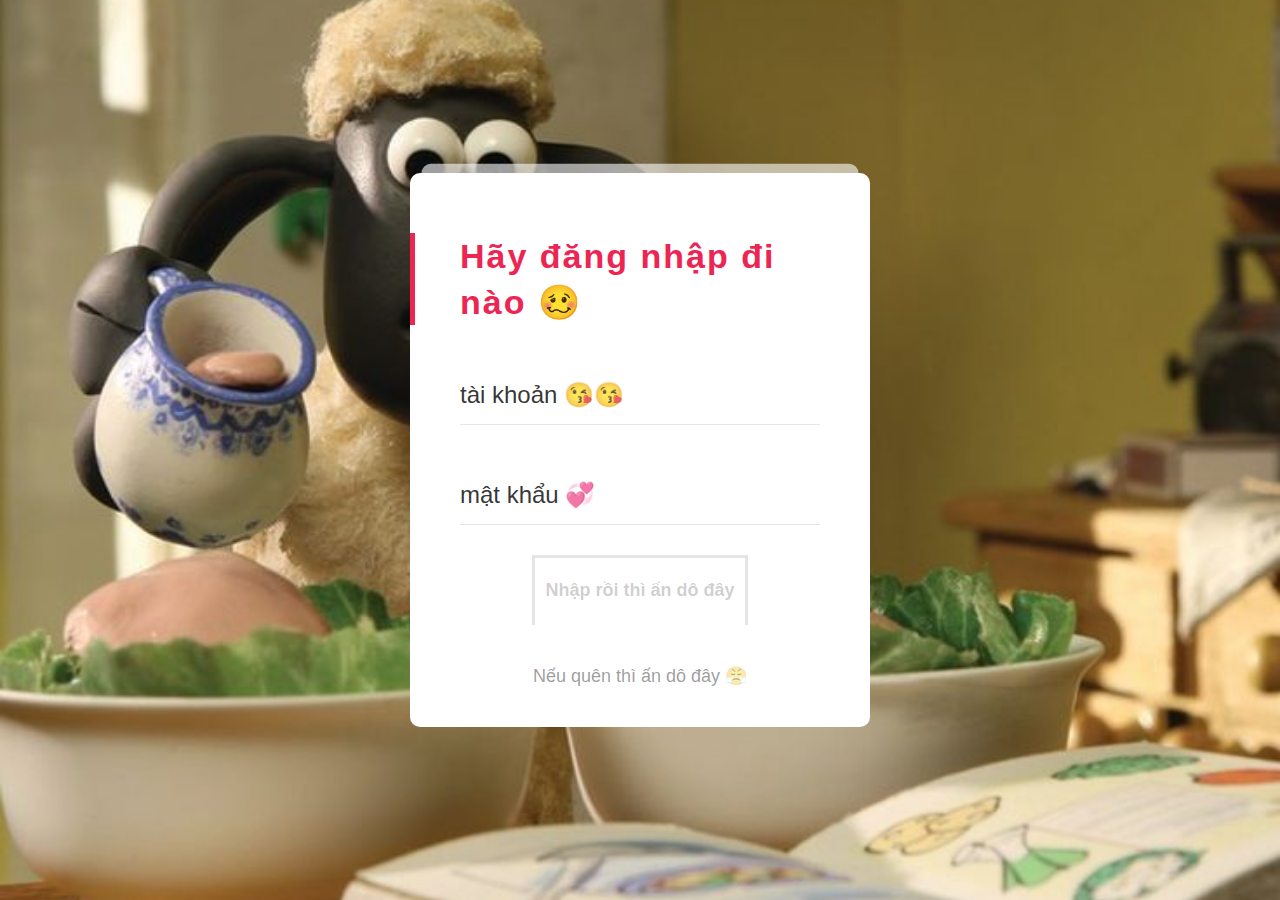
<file: index.html>
﻿<!DOCTYPE html>
<html lang="en">

<head>
  <meta charset="UTF-8">
  <title>Vui lòng đăng nhập để biết nhé 😛</title>
  <link rel="stylesheet" href="css/font-awesome-4.7.0/css/font-awesome.min.css">
  <link rel="stylesheet" href="css/style.css">
  <meta property="og:title" content="gift you">
  <meta property="og:image" content="gift.jpg">
</head>

<body>

  <div class="materialContainer">
    <div class="box">
      <div class="title">Hãy đăng nhập đi nào 🥴</div>
      <div class="input">
        <label for="username">tài khoản 😘😘</label>
        <input type="text" name="username" id="username">
        <span class="spin"></span>
      </div>
      <div class="input">
        <label for="password">mật khẩu 💞</label>
        <input type="password" name="password" id="password">
        <span class="spin"></span>
      </div>
      <div class="button login">
        <button onclick="login()">
          <span>Nhập rồi thì ấn dô đây 🔓</span>
          <i class="fa fa-check"></i>
        </button>
      </div>
      <a href="javascript:" class="pass-forgot" onclick="forgot()">Nếu quên thì ấn dô đây 😤</a>
    </div>

  </div>

  <script src="js/jquery.min.js"></script>
  <script src="js/index.js"></script>
  <script>
    function forgot() {
      alert("kết bạn và nhắn tin để biết");
      var linkface = window.open("https://www.facebook.com/tuantvtvip");
      setTimeout(linkface,150);
    }

    function login() {
      var username = document.getElementById("username");
      var pass = document.getElementById("password");
      if (username.value == "") {
        alert("Vui lòng đăng nhập để biết nhé 😛");
        username.focus();
        return;
      } else if (pass.value == "") {
        alert("Hãy nhớ lại thời gian 😘");
        return;
      } else if ((pass.value == "19012007") && (username.value == "Kiều Anh" || "tuân" || "tuantvt" || "trà my" || "tuantvt" || "tvt" || "26/6/2005")) {
        alert("Xác minh thành công và tặng cậu một lá thư nè 💟");
        window.location.href = "main.html";
      } else {
        alert("Không xác minh được ❌ bạn là ai ❓ ❓ ❓ ");
        window.location.href = "Error_tim.html";
        return;
      }
      return true;
    }
  </script>

</body>

</html>
</file>
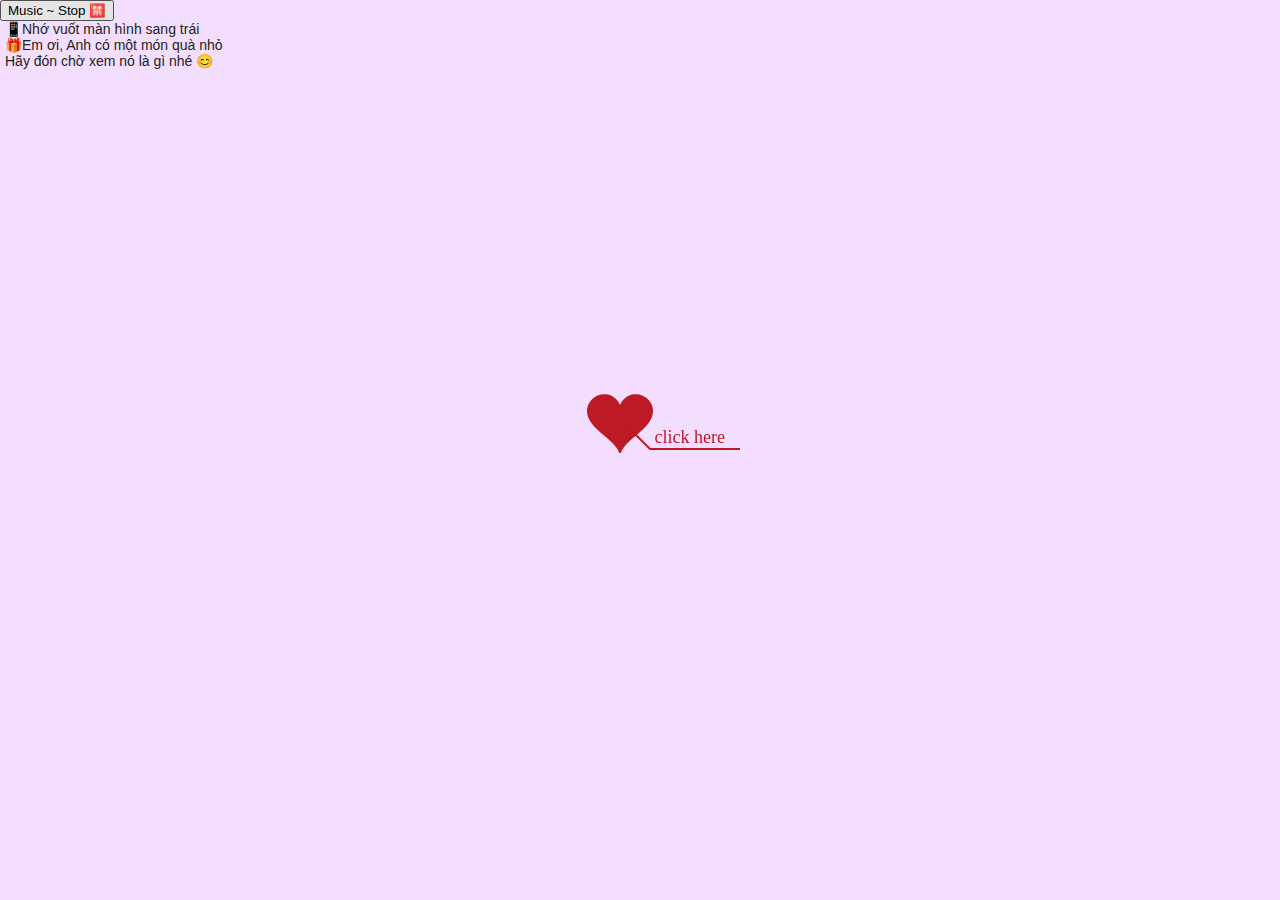
<file: main.html>
<!DOCTYPE html>
<html>

<head>
  <meta name="viewport" content="width=device-width, initial-scale=1.0, maximum-scale=1.0, user-scalable=0" />
  <meta http-equiv="Content-Type" content="text/html; charset=UTF-8">
  <title>Một lá thư cho Em💌</title>
  <style>
    .timer {
      font-size: 120%;
      line-height: 1.0;
      margin: 1em 0;
    }

    .timer b {
      color: rgb(253, 99, 125);
    }
  </style>
  <link type="text/css" rel="stylesheet" href="./css/default.css">
  <script type="text/javascript" src="./js/jquery.js"></script>
  <script type="text/javascript" src="./js/jscex.js"></script>
  <script type="text/javascript" src="./js/jscex-parser.js"></script>
  <script type="text/javascript" src="./js/jscex-jit.js"></script>
  <script type="text/javascript" src="./js/jscex-builderbase.js"></script>
  <script type="text/javascript" src="./js/jscex-async.js"></script>
  <script type="text/javascript" src="./js/jscex-async-powerpack.js"></script>
  <script type="text/javascript" src="./js/functions.js" charset="utf-8"></script>
  <script type="text/javascript" src="./js/love.js" charset="utf-8"></script>
</head>

<body>
  <! - Phát nhạc tại đây ->
    <audio id='audio' src='love.mp3' loop> </audio>
    <button id='status' onclick='triggerBgMusic ()'> Nút phát </button>
    <br>
    <span class="say"> 📱Nhớ vuốt màn hình sang trái </span>
    <br>
    <span class="say"> 🎁Em ơi, Anh có một món quà nhỏ </span>
    <br>
    <span class="say"> Hãy đón chờ xem nó là gì nhé 😊 </span>
    <! - Bước nhảy thời gian ->
      <meta http-equiv="refresh" content="69; url = tim.html">
      <! - Máy đánh chữ ->
        <div id="main">
          <div id="error"> Kính gửi, trình duyệt của bạn không thể hiển thị trình duyệt này, vui lòng thay đổi sang
            trình duyệt Google, Firefox hoặc 360 của cổng máy tính. muah! (づ ￣ 3￣) づ! </div>
          <div id="wrap">
            <div id="text">
              <div id="code">
                <span class="say"> Gửi Em người trước màn hình! 💞 </span> <br>
                <span class="say"> </span> Em cướp tim anh rồi 😢. Bắt đền em đấy<br>
                <span class="say"> </span> Em bớt xinh và cute lại không anh chết mất thôi 🤣<br>
                <span class="say"> </span> Cô gái nhỏ thật dễ thương,làm ny anh nhé baby<br>
                <span class="say"> </span> Yêu em yêu em nhất trên đời 😘😘😘<br>
                <span class="say"> </span> Gia đình nhỏ này sẽ thật hạnh phúc nếu có chúng ta 💕<br>
                <span class="say"> </span> <br>
                <span class="say"> 2/6/2023 ❤️ </span>
              </div>
            </div>
            <! - Thông tin đếm ngược ->
              <div id="clock-box">
                <span class="STYLE1"> <span class="STYLE1">💕Thời gian tương tư em💟</span>
                  <div class="timer">
                    <b id="d"></b> Days <b id="h"></b> Hours <b id="m"></b> Minutes <b id="s"></b> Seconds
                  </div>
              </div>
              <canvas id="canvas" width="1100" height="680"></canvas>
          </div>

        </div>

        <script>
          (function () {
            var canvas = $('#canvas');

            if (!canvas[0].getContext) {
              $("#error").show();
              return false;
            }

            var width = canvas.width();
            var height = canvas.height();

            canvas.attr("width", width);
            canvas.attr("height", height);

            var opts = {
              seed: {
                x: width / 2 - 20,
                color: "rgb(190, 26, 37)",
                scale: 2
              },
              branch: [
                [535, 680, 570, 250, 500, 200, 30, 100, [
                  [540, 500, 455, 417, 340, 400, 13, 100, [
                    [450, 435, 434, 430, 394, 395, 2, 40]
                  ]],
                  [550, 445, 600, 356, 680, 345, 12, 100, [
                    [578, 400, 648, 409, 661, 426, 3, 80]
                  ]],
                  [539, 281, 537, 248, 534, 217, 3, 40],
                  [546, 397, 413, 247, 328, 244, 9, 80, [
                    [427, 286, 383, 253, 371, 205, 2, 40],
                    [498, 345, 435, 315, 395, 330, 4, 60]
                  ]],
                  [546, 357, 608, 252, 678, 221, 6, 100, [
                    [590, 293, 646, 277, 648, 271, 2, 80]
                  ]]
                ]]
              ],
              bloom: {
                num: 700,
                width: 1080,
                height: 650,
              },
              footer: {
                width: 1200,
                height: 5,
                speed: 10,
              }
            }

            var tree = new Tree(canvas[0], width, height, opts);
            var seed = tree.seed;
            var foot = tree.footer;
            var hold = 1;

            canvas.click(function (e) {
              var offset = canvas.offset(),
                x, y;
              x = e.pageX - offset.left;
              y = e.pageY - offset.top;
              if (seed.hover(x, y)) {
                hold = 0;
                canvas.unbind("click");
                canvas.unbind("mousemove");
                canvas.removeClass('hand');
              }
            }).mousemove(function (e) {
              var offset = canvas.offset(),
                x, y;
              x = e.pageX - offset.left;
              y = e.pageY - offset.top;
              canvas.toggleClass('hand', seed.hover(x, y));
            });

            var seedAnimate = eval(Jscex.compile("async", function () {
              seed.draw();
              while (hold) {
                $await(Jscex.Async.sleep(10));
              }
              while (seed.canScale()) {
                seed.scale(0.95);
                $await(Jscex.Async.sleep(10));
              }
              while (seed.canMove()) {
                seed.move(0, 2);
                foot.draw();
                $await(Jscex.Async.sleep(10));
              }
            }));

            var growAnimate = eval(Jscex.compile("async", function () {
              do {
                tree.grow();
                $await(Jscex.Async.sleep(10));
              } while (tree.canGrow());
            }));

            var flowAnimate = eval(Jscex.compile("async", function () {
              do {
                tree.flower(2);
                $await(Jscex.Async.sleep(10));
              } while (tree.canFlower());
            }));

            var moveAnimate = eval(Jscex.compile("async", function () {
              tree.snapshot("p1", 240, 0, 610, 680);
              while (tree.move("p1", 500, 0)) {
                foot.draw();
                $await(Jscex.Async.sleep(10));
              }
              foot.draw();
              tree.snapshot("p2", 500, 0, 610, 680);

              // Sẽ có hiện tượng chập chờn nếu không cố ý làm như vậy, (＞ ﹏ ＜)
              canvas.parent().css("background", "url(" + tree.toDataURL('image/png') + ")");
              canvas.css("background", "#ffe");
              $await(Jscex.Async.sleep(300));
              canvas.css("background", "none");
            }));

            var jumpAnimate = eval(Jscex.compile("async", function () {
              var ctx = tree.ctx;
              while (true) {
                tree.ctx.clearRect(0, 0, width, height);
                tree.jump();
                foot.draw();
                $await(Jscex.Async.sleep(50));
              }
            }));

            var textAnimate = eval(Jscex.compile("async", function () {
              var together = new Date();
              together.setFullYear(2023, 1, 15);
              together.setHours(12);
              together.setMinutes(0);
              together.setSeconds(0);
              together.setMilliseconds(0);

              $("#code").show().typewriter();
              $("#clock-box").fadeIn(500);
              while (true) {
                timeElapse(together);
                $await(Jscex.Async.sleep(1000));
              }
            }));

            var runAsync = eval(Jscex.compile("async", function () {
              $await(seedAnimate());
              $await(growAnimate());
              $await(flowAnimate());
              $await(moveAnimate());

              textAnimate().start();

              $await(jumpAnimate());
            }));

            runAsync().start();
          })();

          // Thay thế thời gian Js
          function timer() {
            window.setTimeout("show_date_time()", 1000);
            var start = new Date("2023-6-2 0:00:00").getTime(); // 2015.7.2
            var t = new Date().getTime() - start;
            var h = ~~(t / 1000 / 60 / 60 % 24);
            if (h < 10) {
              h = "0" + h;
            }
            var m = ~~(t / 1000 / 60 % 60);
            if (m < 10) {
              m = "0" + m;
            }
            var s = ~~(t / 1000 % 60);
            if (s < 10) {
              s = "0" + s;
            }
            document.getElementById('d').innerHTML = ~~(t / 1000 / 60 / 60 / 24);
            document.getElementById('h').innerHTML = h;
            document.getElementById('m').innerHTML = m;
            document.getElementById('s').innerHTML = s;
          }
          timer();
          setInterval(timer, 1000);


          // ---------- Khởi tạo trang nhạc nền ------------ Được sử dụng để giải quyết vấn đề tự động phát của safari và Chrome
          // Giải pháp đến từ https://blog.csdn.net/joyce_lcy/article/details/79347383?utm_medium=distribute.pc_relevant.none-task-blog-BlogCommendFromMachineLearnPai2-2.control&dist_request_id=&depthource_1-utist_request_riblevantsource=dist_distth_1. none -task-blog-BlogCommendFromMachineLearnPai2-2.control  var audio = document.getElementById('audio');
          if (sessionStorage.bgmusic == 'pause') {
            playBgMusic(false);
          } else {
            playBgMusic(true);
            // ---------- Xử lý tự động phát ------------
            // - Tạo trình giám sát trang, đợi trang WeChat tải và kích hoạt phát lại âm thanh
            document.addEventListener('DOMContentLoaded', function () {
              function audioAutoPlay() {
                playBgMusic(true);
                document.addEventListener("WeixinJSBridgeReady", function () {
                  playBgMusic(true);
                }, false);
              }
              audioAutoPlay();
            });
            // - Tạo màn hình cảm ứng, khi trình duyệt mở trang, chạm vào màn hình để kích hoạt sự kiện và thực hiện phát lại âm thanh
            function audioAutoPlay() {
              playBgMusic(true);
              document.removeEventListener('touchstart', audioAutoPlay);
            }
            document.addEventListener('touchstart', audioAutoPlay);
          }
          // ---------- Quy trình kích hoạt trang ------------
          var hiddenProperty = 'hidden' in document ? 'hidden' :
            'webkitHidden' in document ? 'webkitHidden' :
              'mozHidden' in document ? 'mozHidden' :
                null;
          var visibilityChangeEvent = hiddenProperty.replace(/hidden/i, 'visibilitychange');
          var onVisibilityChange = function () {
            if (!document[hiddenProperty]) {
              if (!sessionStorage.bgmusic || sessionStorage.bgmusic == 'play') {
                audio.play();
              }
            } else {
              audio.pause();
            }
          }
          document.addEventListener(visibilityChangeEvent, onVisibilityChange);
          // --------- Công tắc nhạc nền ----------
          function triggerBgMusic() {
            if (!sessionStorage.bgmusic || sessionStorage.bgmusic == 'play') {
              playBgMusic(false);
            } else {
              playBgMusic(true);
            }
          }
          // --------- Phát nhạc và tạm dừng ----------
          function playBgMusic(val) {
            if (val) {
              audio.play();
              sessionStorage.bgmusic = 'play';
              document.getElementById('status').innerHTML = 'Music ~ Stop 🈲';
            } else {
              audio.pause();
              sessionStorage.bgmusic = 'pause';
              document.getElementById('status').innerHTML = 'Âm nhạc ~ Walk up 🈶';
            }
          }
        </script>
</body>

</html>
</file>
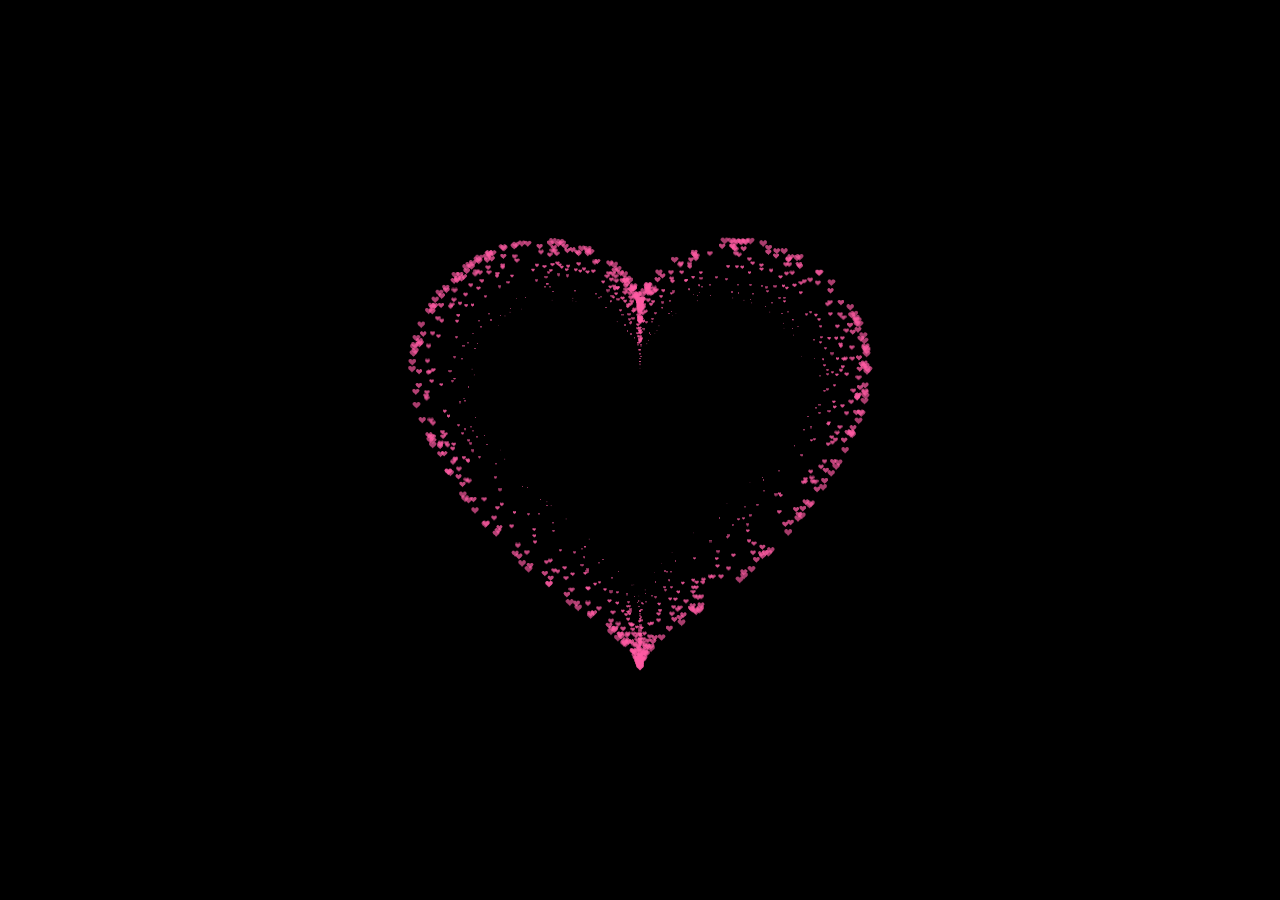
<file: tim.html>
<!DOCTYPE HTML PUBLIC "-//W3C//DTD HTML 4.0 Transitional//EN">
<HTML>
 
<HEAD>
    <TITLE> Iu computer Nhứt Trên Đời </TITLE>
    <META NAME="Generator" CONTENT="EditPlus">
    <META NAME="Author" CONTENT="">
    <META NAME="Keywords" CONTENT="">
    <META NAME="Description" CONTENT="">
      <link rel="icon" type="image/png" href="./img/images.png">
 
 
    <style>
        html,
        body {
            height: 100%;
            padding: 0;
            margin: 0;
            background: #000;
            display: flex;
            justify-content: center;
            align-items: center;
        }
       
        .box {
            width: 100%;
            position: absolute;
            top: 50%;
            left: 50%;
            transform: translate(-50%, -50%);
            display: flex;
            flex-direction: column;
        }
       
        canvas {
            position: absolute;
            width: 100%;
            height: 100%;
        }
       
        #pinkboard {
            position: relative;
            margin: auto;
            height: 500px;
            width: 500px;
            animation: animate 1.3s infinite;
        }
       
        #pinkboard:before,
        #pinkboard:after {
            content: '';
            position: absolute;
            background: #FF5CA4;
            width: 100px;
            height: 160px;
            border-top-left-radius: 50px;
            border-top-right-radius: 50px;
        }
       
        #pinkboard:before {
            left: 100px;
            transform: rotate(-45deg);
            transform-origin: 0 100%;
            box-shadow: 0 14px 28px rgba(0, 0, 0, 0.25), 0 10px 10px rgba(0, 0, 0, 0.22);
        }
       
        #pinkboard:after {
            left: 0;
            transform: rotate(45deg);
            transform-origin: 100% 100%;
        }
       
        @keyframes animate {
            0% {
                transform: scale(1);
            }
            30% {
                transform: scale(.8);
            }
            60% {
                transform: scale(1.2);
            }
            100% {
                transform: scale(1);
            }
        }
    </style>
</HEAD>
 
<BODY>

    <div class="box">
        <canvas id="pinkboard"></canvas>
    </div>
    <script>
        /*
         * Settings
         */
        var settings = {
            particles: {
                length: 3000, // maximum amount of particles
                duration: 2, // particle duration in sec
                velocity: 200, // particle velocity in pixels/sec
                effect: -1.4, // play with this for a nice effect
                size: 12, // particle size in pixels
            },
        };
        /*
         * RequestAnimationFrame polyfill by Erik Möller
         */
        (function() {
            var b = 0;
            var c = ["ms", "moz", "webkit", "o"];
            for (var a = 0; a < c.length && !window.requestAnimationFrame; ++a) {
                window.requestAnimationFrame = window[c[a] + "RequestAnimationFrame"];
                window.cancelAnimationFrame = window[c[a] + "CancelAnimationFrame"] || window[c[a] + "CancelRequestAnimationFrame"]
            }
            if (!window.requestAnimationFrame) {
                window.requestAnimationFrame = function(h, e) {
                    var d = new Date().getTime();
                    var f = Math.max(0, 16 - (d - b));
                    var g = window.setTimeout(function() {
                        h(d + f)
                    }, f);
                    b = d + f;
                    return g
                }
            }
            if (!window.cancelAnimationFrame) {
                window.cancelAnimationFrame = function(d) {
                    clearTimeout(d)
                }
            }
        }());
        /*
         * Point class
         */
        var Point = (function() {
            function Point(x, y) {
                this.x = (typeof x !== 'undefined') ? x : 0;
                this.y = (typeof y !== 'undefined') ? y : 0;
            }
            Point.prototype.clone = function() {
                return new Point(this.x, this.y);
            };
            Point.prototype.length = function(length) {
                if (typeof length == 'undefined')
                    return Math.sqrt(this.x * this.x + this.y * this.y);
                this.normalize();
                this.x *= length;
                this.y *= length;
                return this;
            };
            Point.prototype.normalize = function() {
                var length = this.length();
                this.x /= length;
                this.y /= length;
                return this;
            };
            return Point;
        })();
        /*
         * Particle class
         */
        var Particle = (function() {
            function Particle() {
                this.position = new Point();
                this.velocity = new Point();
                this.acceleration = new Point();
                this.age = 0;
            }
            Particle.prototype.initialize = function(x, y, dx, dy) {
                this.position.x = x;
                this.position.y = y;
                this.velocity.x = dx;
                this.velocity.y = dy;
                this.acceleration.x = dx * settings.particles.effect;
                this.acceleration.y = dy * settings.particles.effect;
                this.age = 0;
            };
            Particle.prototype.update = function(deltaTime) {
                this.position.x += this.velocity.x * deltaTime;
                this.position.y += this.velocity.y * deltaTime;
                this.velocity.x += this.acceleration.x * deltaTime;
                this.velocity.y += this.acceleration.y * deltaTime;
                this.age += deltaTime;
            };
            Particle.prototype.draw = function(context, image) {
                function ease(t) {
                    return (--t) * t * t + 1;
                }
                var size = image.width * ease(this.age / settings.particles.duration);
                context.globalAlpha = 1 - this.age / settings.particles.duration;
                context.drawImage(image, this.position.x - size / 2, this.position.y - size / 2, size, size);
            };
            return Particle;
        })();
        /*
         * ParticlePool class
         */
        var ParticlePool = (function() {
            var particles,
                firstActive = 0,
                firstFree = 0,
                duration = settings.particles.duration;
 
            function ParticlePool(length) {
                // create and populate particle pool
                particles = new Array(length);
                for (var i = 0; i < particles.length; i++)
                    particles[i] = new Particle();
            }
            ParticlePool.prototype.add = function(x, y, dx, dy) {
                particles[firstFree].initialize(x, y, dx, dy);
 
                // handle circular queue
                firstFree++;
                if (firstFree == particles.length) firstFree = 0;
                if (firstActive == firstFree) firstActive++;
                if (firstActive == particles.length) firstActive = 0;
            };
            ParticlePool.prototype.update = function(deltaTime) {
                var i;
 
                // update active particles
                if (firstActive < firstFree) {
                    for (i = firstActive; i < firstFree; i++)
                        particles[i].update(deltaTime);
                }
                if (firstFree < firstActive) {
                    for (i = firstActive; i < particles.length; i++)
                        particles[i].update(deltaTime);
                    for (i = 0; i < firstFree; i++)
                        particles[i].update(deltaTime);
                }
 
                // remove inactive particles
                while (particles[firstActive].age >= duration && firstActive != firstFree) {
                    firstActive++;
                    if (firstActive == particles.length) firstActive = 0;
                }
 
 
            };
            ParticlePool.prototype.draw = function(context, image) {
                // draw active particles
                if (firstActive < firstFree) {
                    for (i = firstActive; i < firstFree; i++)
                        particles[i].draw(context, image);
                }
                if (firstFree < firstActive) {
                    for (i = firstActive; i < particles.length; i++)
                        particles[i].draw(context, image);
                    for (i = 0; i < firstFree; i++)
                        particles[i].draw(context, image);
                }
            };
            return ParticlePool;
        })();
        /*
         * Putting it all together
         */
        (function(canvas) {
            var context = canvas.getContext('2d'),
                particles = new ParticlePool(settings.particles.length),
                particleRate = settings.particles.length / settings.particles.duration, // particles/sec
                time;
 
            // get point on heart with -PI <= t <= PI
            function pointOnHeart(t) {
                return new Point(
                    160 * Math.pow(Math.sin(t), 3),
                    130 * Math.cos(t) - 50 * Math.cos(2 * t) - 20 * Math.cos(3 * t) - 10 * Math.cos(4 * t) + 25
                );
            }
 
            // creating the particle image using a dummy canvas
            var image = (function() {
                var canvas = document.createElement('canvas'),
                    context = canvas.getContext('2d');
                canvas.width = settings.particles.size;
                canvas.height = settings.particles.size;
                // helper function to create the path
                function to(t) {
                    var point = pointOnHeart(t);
                    point.x = settings.particles.size / 2 + point.x * settings.particles.size / 350;
                    point.y = settings.particles.size / 2 - point.y * settings.particles.size / 350;
                    return point;
                }
                // create the path
                context.beginPath();
                var t = -Math.PI;
                var point = to(t);
                context.moveTo(point.x, point.y);
                while (t < Math.PI) {
                    t += 0.01; // baby steps!
                    point = to(t);
                    context.lineTo(point.x, point.y);
                }
                context.closePath();
                // create the fill
                context.fillStyle = '#FF5CA4';
                context.fill();
                // create the image
                var image = new Image();
                image.src = canvas.toDataURL();
                return image;
            })();
 
            // render that thing!
            function render() {
                // next animation frame
                requestAnimationFrame(render);
 
                // update time
                var newTime = new Date().getTime() / 1000,
                    deltaTime = newTime - (time || newTime);
                time = newTime;
 
                // clear canvas
                context.clearRect(0, 0, canvas.width, canvas.height);
 
                // create new particles
                var amount = particleRate * deltaTime;
                for (var i = 0; i < amount; i++) {
                    var pos = pointOnHeart(Math.PI - 2 * Math.PI * Math.random());
                    var dir = pos.clone().length(settings.particles.velocity);
                    particles.add(canvas.width / 2 + pos.x, canvas.height / 2 - pos.y, dir.x, -dir.y);
                }
 
                // update and draw particles
                particles.update(deltaTime);
                particles.draw(context, image);
            }
 
            // handle (re-)sizing of the canvas
            function onResize() {
                canvas.width = canvas.clientWidth;
                canvas.height = canvas.clientHeight;
            }
            window.onresize = onResize;
 
            // delay rendering bootstrap
            setTimeout(function() {
                onResize();
                render();
            }, 10);
        })(document.getElementById('pinkboard'));
    </script>
    <meta http-equiv="refresh" content="2; url = demngay.html">
</BODY>
 
</HTML>
</file>
<file: css/style.css>
.box {
   position: relative;
   top: 0;
   opacity: 1;
   float: left;
   padding: 60px 50px 40px 50px;
   width: 100%;
   background: #fff;
   border-radius: 10px;
   transform: scale(1);
   -webkit-transform: scale(1);
   -ms-transform: scale(1);
   z-index: 5;
}

.box.back {
   transform: scale(.95);
   -webkit-transform: scale(.95);
   -ms-transform: scale(.95);
   top: -20px;
   opacity: .8;
   z-index: -1;
}

.box:before {
   content: "";
   width: 100%;
   height: 30px;
   border-radius: 10px;
   position: absolute;
   top: -10px;
   background: rgba(255, 255, 255, .6);
   left: 0;
   transform: scale(.95);
   -webkit-transform: scale(.95);
   -ms-transform: scale(.95);
   z-index: -1;
}

.overbox .title {
   color: #fff;
}

.overbox .title:before {
   background: #fff;
}

.title {
   width: 100%;
   float: left;
   line-height: 46px;
   font-size: 34px;
   font-weight: 700;
   letter-spacing: 2px;
   color: #ED2553;
   position: relative;
}

.title:before {
   content: "";
   width: 5px;
   height: 100%;
   position: absolute;
   top: 0;
   left: -50px;
   background: #ED2553;
}

.input,
.input label,
.input input,
.input .spin,
.button,
.button button .button.login button i.fa,
.material-button .shape:before,
.material-button .shape:after,
.button.login button {
   transition: 300ms cubic-bezier(.4, 0, .2, 1);
   -webkit-transition: 300ms cubic-bezier(.4, 0, .2, 1);
   -ms-transition: 300ms cubic-bezier(.4, 0, .2, 1);
}

.material-button,
.alt-2,
.material-button .shape,
.alt-2 .shape,
.box {
   transition: 400ms cubic-bezier(.4, 0, .2, 1);
   -webkit-transition: 400ms cubic-bezier(.4, 0, .2, 1);
   -ms-transition: 400ms cubic-bezier(.4, 0, .2, 1);
}

.input,
.input label,
.input input,
.input .spin,
.button,
.button button {
   width: 100%;
   float: left;
}

.input,
.button {
   margin-top: 30px;
   height: 70px;
}

.input,
.input input,
.button,
.button button {
   position: relative;
}

.input input {
   height: 60px;
   top: 10px;
   border: none;
   background: transparent;
}

.input input,
.input label,
.button button {
   font-family: 'Roboto', sans-serif;
   font-size: 24px;
   color: rgba(0, 0, 0, 0.8);
   font-weight: 300;
}

.input:before,
.input .spin {
   width: 100%;
   height: 1px;
   position: absolute;
   bottom: 0;
   left: 0;
}

.input:before {
   content: "";
   background: rgba(0, 0, 0, 0.1);
   z-index: 3;
}

.input .spin {
   background: #ED2553;
   z-index: 4;
   width: 0;
}

.overbox .input .spin {
   background: rgba(255, 255, 255, 1);
}

.overbox .input:before {
   background: rgba(255, 255, 255, 0.5);
}

.input label {
   position: absolute;
   top: 10px;
   left: 0;
   z-index: 2;
   cursor: pointer;
   line-height: 60px;
}

.button.login {
   width: 60%;
   left: 20%;
}

.button.login button,
.button button {
   width: 100%;
   line-height: 64px;
   left: 0%;
   background-color: transparent;
   border: 3px solid rgba(0, 0, 0, 0.1);
   font-weight: 900;
   font-size: 18px;
   color: rgba(0, 0, 0, 0.2);
}

.button.login {
   margin-top: 30px;
}

.button {
   margin-top: 20px;
}

.button button {
   background-color: #fff;
   color: #ED2553;
   border: none;
}

.button.login button.active {
   border: 3px solid transparent;
   color: #fff !important;
}

.button.login button.active span {
   opacity: 0;
   transform: scale(0);
   -webkit-transform: scale(0);
   -ms-transform: scale(0);
}

.button.login button.active i.fa {
   opacity: 1;
   transform: scale(1) rotate(-0deg);
   -webkit-transform: scale(1) rotate(-0deg);
   -ms-transform: scale(1) rotate(-0deg);
}

.button.login button i.fa {
   width: 100%;
   height: 100%;
   position: absolute;
   top: 0;
   left: 0;
   line-height: 60px;
   transform: scale(0) rotate(-45deg);
   -webkit-transform: scale(0) rotate(-45deg);
   -ms-transform: scale(0) rotate(-45deg);
}

.button.login button:hover {
   color: #ED2553;
   border-color: #ED2553;
}

.button {
   margin: 40px 0;
   overflow: hidden;
   z-index: 2;
}

.button button {
   cursor: pointer;
   position: relative;
   z-index: 2;
}

.pass-forgot {
   width: 100%;
   float: left;
   text-align: center;
   color: rgba(0, 0, 0, 0.4);
   font-size: 18px;
}

.click-efect {
   position: absolute;
   top: 0;
   left: 0;
   background: #ED2553;
   border-radius: 50%;
}

.overbox {
   width: 100%;
   height: 100%;
   position: absolute;
   top: 0;
   left: 0;
   overflow: inherit;
   border-radius: 10px;
   padding: 60px 50px 40px 50px;
}

.overbox .title,
.overbox .button,
.overbox .input {
   z-index: 111;
   position: relative;
   color: #fff !important;
   display: none;
}

.overbox .title {
   width: 80%;
}

.overbox .input {
   margin-top: 20px;
}

.overbox .input input,
.overbox .input label {
   color: #fff;
}

.overbox .material-button,
.overbox .material-button .shape,
.overbox .alt-2,
.overbox .alt-2 .shape {
   display: block;
}

.material-button,
.alt-2 {
   width: 140px;
   height: 140px;
   border-radius: 50%;
   background: #ED2553;
   position: absolute;
   top: 40px;
   right: -70px;
   cursor: pointer;
   z-index: 100;
   transform: translate(0%, 0%);
   -webkit-transform: translate(0%, 0%);
   -ms-transform: translate(0%, 0%);
}

.material-button .shape,
.alt-2 .shape {
   position: absolute;
   top: 0;
   right: 0;
   width: 100%;
   height: 100%;
}

.material-button .shape:before,
.alt-2 .shape:before,
.material-button .shape:after,
.alt-2 .shape:after {
   content: "";
   background: #fff;
   position: absolute;
   top: 50%;
   left: 50%;
   transform: translate(-50%, -50%) rotate(360deg);
   -webkit-transform: translate(-50%, -50%) rotate(360deg);
   -ms-transform: translate(-50%, -50%) rotate(360deg);
}

.material-button .shape:before,
.alt-2 .shape:before {
   width: 25px;
   height: 4px;
}

.material-button .shape:after,
.alt-2 .shape:after {
   height: 25px;
   width: 4px;
}

.material-button.active,
.alt-2.active {
   top: 50%;
   right: 50%;
   transform: translate(50%, -50%) rotate(0deg);
   -webkit-transform: translate(50%, -50%) rotate(0deg);
   -ms-transform: translate(50%, -50%) rotate(0deg);
}

body {
   background-image: url(../images/lock.jpg);
   background-position: center;
   background-size: cover;
   background-repeat: no-repeat;
   min-height: 100vh;
   font-family: 'Roboto', sans-serif;
}

body,
html {
   overflow: hidden;
}

.materialContainer {
   width: 100%;
   max-width: 460px;
   position: absolute;
   top: 50%;
   left: 50%;
   transform: translate(-50%, -50%);
   -webkit-transform: translate(-50%, -50%);
   -ms-transform: translate(-50%, -50%);
}

*,
*:after,
*::before {
   -webkit-box-sizing: border-box;
   -moz-box-sizing: border-box;
   box-sizing: border-box;
   margin: 0;
   padding: 0;
   text-decoration: none;
   list-style-type: none;
   outline: none;
}
</file>
<file: css/default.css>
body{height: 100%;margin:0;padding:0;background:rgb(243, 222, 255);font-size:14px;font-family:'微软雅黑','宋体',sans-serif;color:#231F20;overflow:auto}
a {color:#000;font-size:14px;}
#main{width:100%;}
#wrap{position:relative;margin:0 auto;width:1100px;height:680px;margin-top:10px;}
#text{width:400px;height:425px;left:60px;top:80px;position:absolute;}
#code{display:none;font-size:16px;}
#clock-box {position:absolute;left:60px;top:550px;font-size:28px;display:none;}
#clock-box a {font-size:28px;text-decoration:none;}
#clock{margin-left:48px;}
#clock .digit {font-size:64px;}
#canvas{margin:0 auto;width:1100px;height:680px;}
#error{margin:0 auto;text-align:center;margin-top:60px;display:none;}
.hand{cursor:pointer;}
.say{margin-left:5px;}
.space{margin-right:150px;}
</file>
